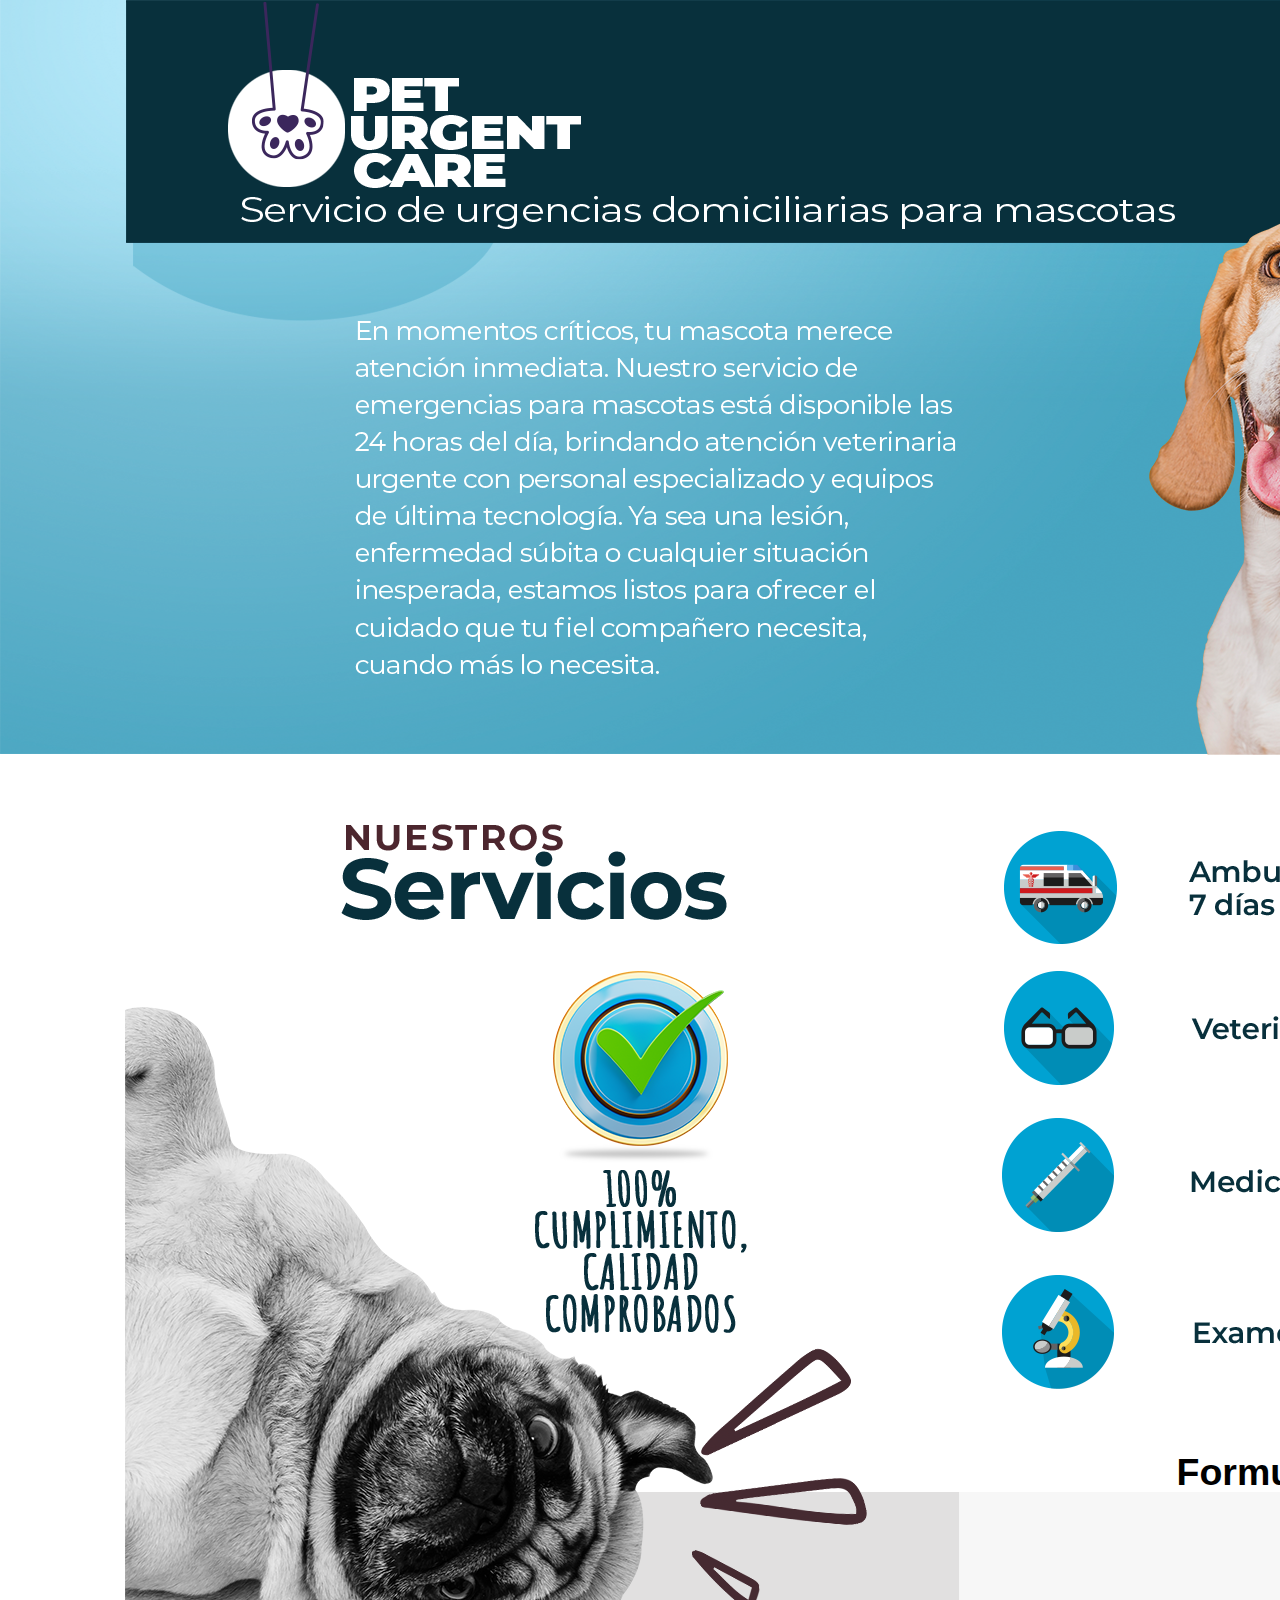
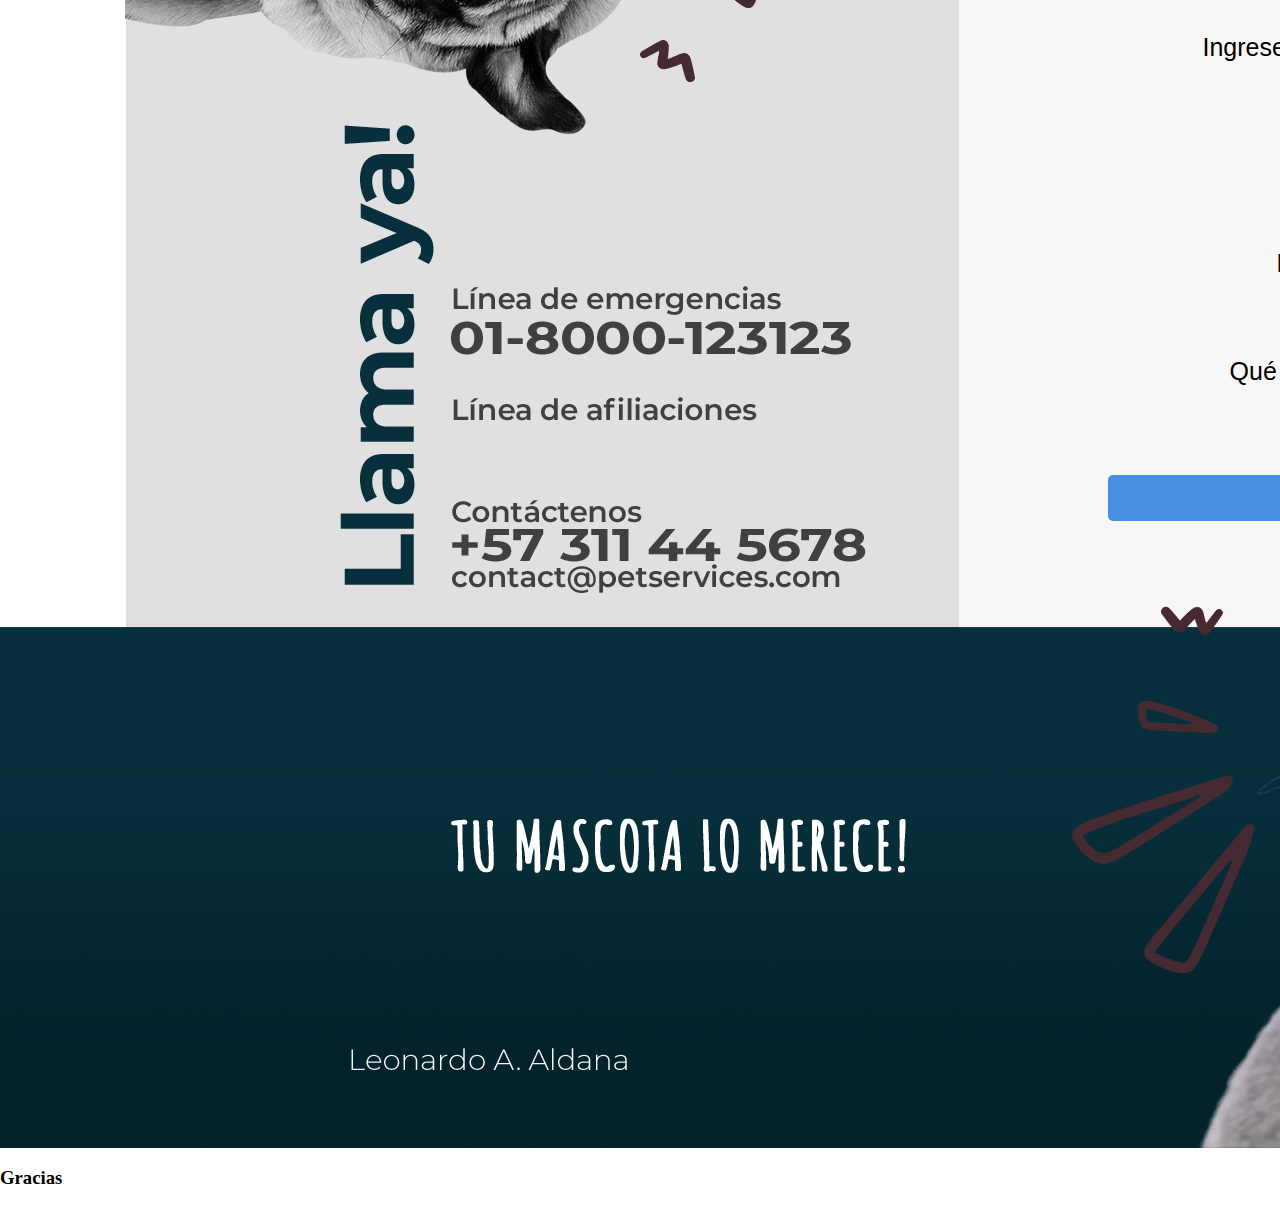
<file: index.html>
<!DOCTYPE html PUBLIC "-//W3C//DTD XHTML 1.0 Transitional//EN"  "http://www.w3.org/TR/xhtml1/DTD/xhtml1-transitional.dtd">
<html xmlns="http://www.w3.org/1999/xhtml">
  <head>
    <meta http-equiv="Content-Type" content="text/html; charset=UTF-8" />
    <title>Pet-Urgent-Care</title>
    <link href="styles.css" rel="stylesheet" type="text/css">
  </head>
  <body>
    <div id="background">
			<div id="Layer1"><img src="images/Layer1.png"></div>
			<div id="Layer4"><img src="images/Layer4.png"></div>
			<div id="Layer9"><img src="images/Layer9.png"></div>
			<div id="contacto">
				<h2>Formulario de Contácto</h2>

				<form id="formulario">
				<form action="/datos" method="post">
						<label for="texto">Ingrese su nombre</label><br></br>
						<input type="text" id="usuario" name="texto" placeholder="Nombre del parroquiano">
						<br></br>
						
						<label for="texto">Ingrese el nombre de su mascota</label><br></br>
						<input type="text" id="mascota" name="texto" placeholder="Nombre de la Mascota">
						<br></br>

						<label for="telefono">Ingrese su teléfono</label><br></br>
						<input type="tel" id="telefono" name="telefono" placeholder="Teléfono">
						<br></br>

						<label for="texto">Ingrese su dirección</label><br></br>
						<input type="text" id="mascota" name="texto" placeholder="Dirección">
						<br></br>

						<label for="campodetexto">Qué le sucede a su mascota</label><br></br>
						<input type="textarea" id="campodetexto" name="campodetexto" rows="11" cols="40" placeholder="Patología">
						<br></br>

						        <!-- Boton de envio -->
								<button type="submit" class="submitbtn" id="submitBtn">Guardar</button>
               					<!-- <button type="button" id="updateBtn">Actualizar</button> -->
								<br><br>
				</form>
			</div> 
			<div id="HeaderBackground"><img src="images/HeaderBackground.png"></div>
			<div id="Layer6"><img src="images/Layer6.png"></div>
			<div id="Layer3"><img src="images/Layer3.png"></div>
			<div id="Layer7"><img src="images/Layer7.png"></div>
			<div id="DogImage"><img src="images/DogImage.png"></div>
			<div id="DogImage_0"><img src="images/DogImage_0.png"></div>
			<div id="Layer2"><img src="images/Layer2.png"></div>
			<div id="PET"><img src="images/PET.png"></div>
			<div id="URGENT"><img src="images/URGENT.png"></div>
			<div id="Serviciodeurgenciasd"><img src="images/Serviciodeurgenciasd.png"></div>
			<div id="CARE"><img src="images/CARE.png"></div>
			<div id="logo"><img src="images/logo.png"></div>
			<div id="DogImage_1"><img src="images/DogImage_1.png"></div>
			<div id="VectorSmartObject"><img src="images/VectorSmartObject.png"></div>
			<div id="Enmomentoscrticostum"><img src="images/Enmomentoscrticostum.png"></div>
			<div id="Servicios"><img src="images/Servicios.png"></div>
			<div id="Llamaya"><img src="images/Llamaya.png"></div>
			<div id="VectorSmartObject_0"><img src="images/VectorSmartObject_0.png"></div>
			<div id="VectorSmartObject_1"><img src="images/VectorSmartObject_1.png"></div>
			<div id="NUESTROS"><img src="images/NUESTROS.png"></div>
			<div id="Ambulanciamedicaliza"><img src="images/Ambulanciamedicaliza.png"></div>
			<div id="Veterinarioencasa"><img src="images/Veterinarioencasa.png"></div>
			<div id="Medicamentosincluido"><img src="images/Medicamentosincluido.png"></div>
			<div id="Examenesdelaboratori"><img src="images/Examenesdelaboratori.png"></div>
			<div id="Lneadeemergencias"><img src="images/Lneadeemergencias.png"></div>
			<div id="layer_018000123123"><img src="images/layer_018000123123.png"></div>
			<div id="57PETPET"><img src="images/57PETPET.png"></div>
			<div id="layer_57311445678"><img src="images/layer_57311445678.png"></div>
			<div id="Lneadeafiliaciones"><img src="images/Lneadeafiliaciones.png"></div>
			<div id="Contctenos"><img src="images/Contctenos.png"></div>
			<div id="contactpetservicesco"><img src="images/contactpetservicesco.png"></div>
			<div id="VectorSmartObject_2"><img src="images/VectorSmartObject_2.png"></div>
			<div id="VectorSmartObject_3"><img src="images/VectorSmartObject_3.png"></div>
			<div id="Layer5"><img src="images/Layer5.png"></div>
			<div id="Layer8"><img src="images/Layer8.png"></div>
			<div id="photonobackground"><img src="images/photonobackground.png"></div>
			<div id="LeonardoAAldana"><img src="images/LeonardoAAldana.png"></div>
			<div id="VectorSmartObject_4"><img src="images/VectorSmartObject_4.png"></div>
			<div id="Title"><img src="images/Title.png"></div>
			<div id="Titlecopy"><img src="images/Titlecopy.png"></div>
			<div id="Shadow"><img src="images/Shadow.png"></div>
			<div id="Object"><img src="images/Object.png"></div>
		</div>
 </body>
 <h3>Gracias</h3>
 </html>
</file>
<file: styles.css>
body {
  margin: 0;
  padding: 0;
 }
 
 #background 
{ 
	 left: 0px; 
	 top: 0px; 
	 position: relative; 
	 margin-left: auto; 
	 margin-right: auto; 
	 width: 1920px;
	 height: 2748px; 
	 overflow: hidden;
	 z-index:0;
	} 

 #Layer1 
{ 
	 left: 0px; 
	 top: 5px; 
	 position: absolute; 
	 width: 1920px;
	 height: 2743px;
	 z-index:1;
} 

 #Layer4 
{ 
	 left: 126px; 
	 top: 1492px; 
	 position: absolute; 
	 width: 1673px;
	 height: 742px;
	 z-index:2;
} 

 #Layer9 
{ 
	 left: 959px; 
	 top: 1492px; 
	 position: absolute; 
	 width: 840px;
	 height: 752px;
	 z-index:3;
} 

#contacto 
{ 
	text-align: center;
	font-family: Arial, Helvetica, sans-serif;
	font-size: 25px;
	color: 08303c;
	left: 1038px; 
	top: 1420px; 
	position: absolute; 
	width: 700px;
	height: 600px;
	z-index:4;
} 

input::placeholder {
	width: 90%;
	height: 33px;
	padding: 11px;
	color: blue;
	font-size: 20px;
	font-style: italic;
  }

button {
	font-size: 22px;
	width: 80%;
    padding: 10px;
    margin-top: 10px;
	margin-bottom: 55px;
    background-color: #4a90e2;
    color: #fff;
    border: none;
    border-radius: 5px;
    cursor: pointer;}


	button:hover {
		background-color: #0d1b5a;
	}

	th,

 #HeaderBackground 
{ 
	 left: 0px; 
	 top: -142px; 
	 position: absolute; 
	 width: 1920px;
	 height: 896px;
	 z-index:5;
} 

 #Layer6 
{ 
	 left: -220px; 
	 top: 126px; 
	 position: absolute; 
	 width: 2140px;
	 height: 628px;
	 z-index:6;
} 

 #Layer3 
{ 
	 left: 133px; 
	 top: 5px; 
	 position: absolute; 
	 width: 517px;
	 height: 316px;
	 z-index:7;
} 

 #Layer7 
{ 
	 left: 126px; 
	 top: 0px; 
	 position: absolute; 
	 width: 1673px;
	 height: 243px;
	 z-index:8;
} 

 #DogImage 
{ 
	 left: 1149px; 
	 top: 204px; 
	 position: absolute; 
	 width: 582px;
	 height: 551px;
	 z-index:9;
} 

 #DogImage_0 
{ 
	 left: 125px; 
	 top: 1007px; 
	 position: absolute; 
	 width: 588px;
	 height: 727px;
	 z-index:10;
} 

 #Layer2 
{ 
	 left: 228px; 
	 top: 70px; 
	 position: absolute; 
	 width: 117px;
	 height: 117px;
	 z-index:11;
} 

 #PET 
{ 
	 left: 354px; 
	 top: 78px; 
	 position: absolute; 
	 width: 105px;
	 height: 33px;
	 z-index:12;
} 

 #URGENT 
{ 
	 left: 351px; 
	 top: 115px; 
	 position: absolute; 
	 width: 230px;
	 height: 35px;
	 z-index:13;
} 

 #Serviciodeurgenciasd 
{ 
	 left: 241px; 
	 top: 196px; 
	 position: absolute; 
	 width: 934px;
	 height: 33px;
	 z-index:14;
} 

 #CARE 
{ 
	 left: 354px; 
	 top: 153px; 
	 position: absolute; 
	 width: 152px;
	 height: 35px;
	 z-index:15;
} 

 #logo 
{ 
	 left: 252px; 
	 top: 1px; 
	 position: absolute; 
	 width: 72px;
	 height: 159px;
	 z-index:16;
} 

 #DogImage_1 
{ 
	 left: 1075px; 
	 top: 2401px; 
	 position: absolute; 
	 width: 390px;
	 height: 484px;
	 z-index:17;
} 

 #VectorSmartObject 
{ 
	 left: 640px; 
	 top: 1348px; 
	 position: absolute; 
	 width: 228px;
	 height: 335px;
	 z-index:18;
} 

 #Enmomentoscrticostum 
{ 
	 left: 355px; 
	 top: 320px; 
	 position: absolute; 
	 width: 601px;
	 height: 354px;
	 z-index:19;
} 

 #Servicios 
{ 
	 left: 341px; 
	 top: 851px; 
	 position: absolute; 
	 width: 386px;
	 height: 69px;
	 z-index:20;
} 

 #Llamaya 
{ 
	 left: 340px; 
	 top: 1725px; 
	 position: absolute; 
	 width: 94px;
	 height: 460px;
	 z-index:21;
} 

 #VectorSmartObject_0 
{ 
	 left: 1004px; 
	 top: 831px; 
	 position: absolute; 
	 width: 113px;
	 height: 113px;
	 z-index:22;
} 

 #VectorSmartObject_1 
{ 
	 left: 1004px; 
	 top: 971px; 
	 position: absolute; 
	 width: 110px;
	 height: 114px;
	 z-index:23;
} 

 #NUESTROS 
{ 
	 left: 346px; 
	 top: 824px; 
	 position: absolute; 
	 width: 217px;
	 height: 27px;
	 z-index:24;
} 

 #Ambulanciamedicaliza 
{ 
	 left: 1189px; 
	 top: 859px; 
	 position: absolute; 
	 width: 523px;
	 height: 57px;
	 z-index:25;
} 

 #Veterinarioencasa 
{ 
	 left: 1191px; 
	 top: 1016px; 
	 position: absolute; 
	 width: 284px;
	 height: 24px;
	 z-index:26;
} 

 #Medicamentosincluido 
{ 
	 left: 1191px; 
	 top: 1169px; 
	 position: absolute; 
	 width: 365px;
	 height: 24px;
	 z-index:27;
} 

 #Examenesdelaboratori 
{ 
	 left: 1194px; 
	 top: 1320px; 
	 position: absolute; 
	 width: 371px;
	 height: 24px;
	 z-index:28;
} 

 #Lneadeemergencias 
{ 
	 left: 453px; 
	 top: 1886px; 
	 position: absolute; 
	 width: 328px;
	 height: 29px;
	 z-index:29;
} 

 #layer_018000123123 
{ 
	 left: 451px; 
	 top: 1921px; 
	 position: absolute; 
	 width: 400px;
	 height: 34px;
	 z-index:30;
} 

 #57PETPET 
{ 
	 left: 452px; 
	 top: 2029px; 
	 position: absolute; 
	 width: 321px;
	 height: 33px;
	 z-index:31;
} 

 #layer_57311445678 
{ 
	 left: 452px; 
	 top: 2128px; 
	 position: absolute; 
	 width: 414px;
	 height: 34px;
	 z-index:32;
} 

 #Lneadeafiliaciones 
{ 
	 left: 453px; 
	 top: 1997px; 
	 position: absolute; 
	 width: 304px;
	 height: 24px;
	 z-index:33;
} 

 #Contctenos 
{ 
	 left: 452px; 
	 top: 2100px; 
	 position: absolute; 
	 width: 190px;
	 height: 23px;
	 z-index:34;
} 

 #contactpetservicesco 
{ 
	 left: 452px; 
	 top: 2164px; 
	 position: absolute; 
	 width: 388px;
	 height: 29px;
	 z-index:35;
} 

 #VectorSmartObject_2 
{ 
	 left: 1002px; 
	 top: 1275px; 
	 position: absolute; 
	 width: 112px;
	 height: 114px;
	 z-index:36;
} 

 #VectorSmartObject_3 
{ 
	 left: 1002px; 
	 top: 1118px; 
	 position: absolute; 
	 width: 112px;
	 height: 114px;
	 z-index:37;
} 

 #Layer5 
{ 
	 left: -55px; 
	 top: 2227px; 
	 position: absolute; 
	 width: 2030px;
	 height: 521px;
	 z-index:38;
} 

 #Layer8 
{ 
	 left: -76px; 
	 top: 2290px; 
	 position: absolute; 
	 width: 2051px;
	 height: 483px;
	 z-index:39;
} 

 #photonobackground 
{ 
	 left: 689px; 
	 top: 2100px; 
	 position: absolute; 
	 width: 1042px;
	 height: 648px;
	 z-index:40;
} 

 #LeonardoAAldana 
{ 
	 left: 351px; 
	 top: 2648px; 
	 position: absolute; 
	 width: 276px;
	 height: 22px;
	 z-index:41;
} 

 #VectorSmartObject_4 
{ 
	 left: 1071px; 
	 top: 2206px; 
	 position: absolute; 
	 width: 184px;
	 height: 368px;
	 z-index:42;
} 

 #Title 
{ 
	 left: 451px; 
	 top: 2418px; 
	 position: absolute; 
	 width: 455px;
	 height: 55px;
	 z-index:43;
} 

 #Titlecopy 
{ 
	 left: 535px; 
	 top: 1170px; 
	 position: absolute; 
	 width: 212px;
	 height: 163px;
	 z-index:44;
} 

 #Shadow 
{ 
	 left: 559px; 
	 top: 1143px; 
	 position: absolute; 
	 width: 154px;
	 height: 20px;
	 z-index:45;
} 

 #Object 
{ 
	 left: 553px; 
	 top: 971px; 
	 position: absolute; 
	 width: 175px;
	 height: 175px;
	 z-index:46;
}
</file>
